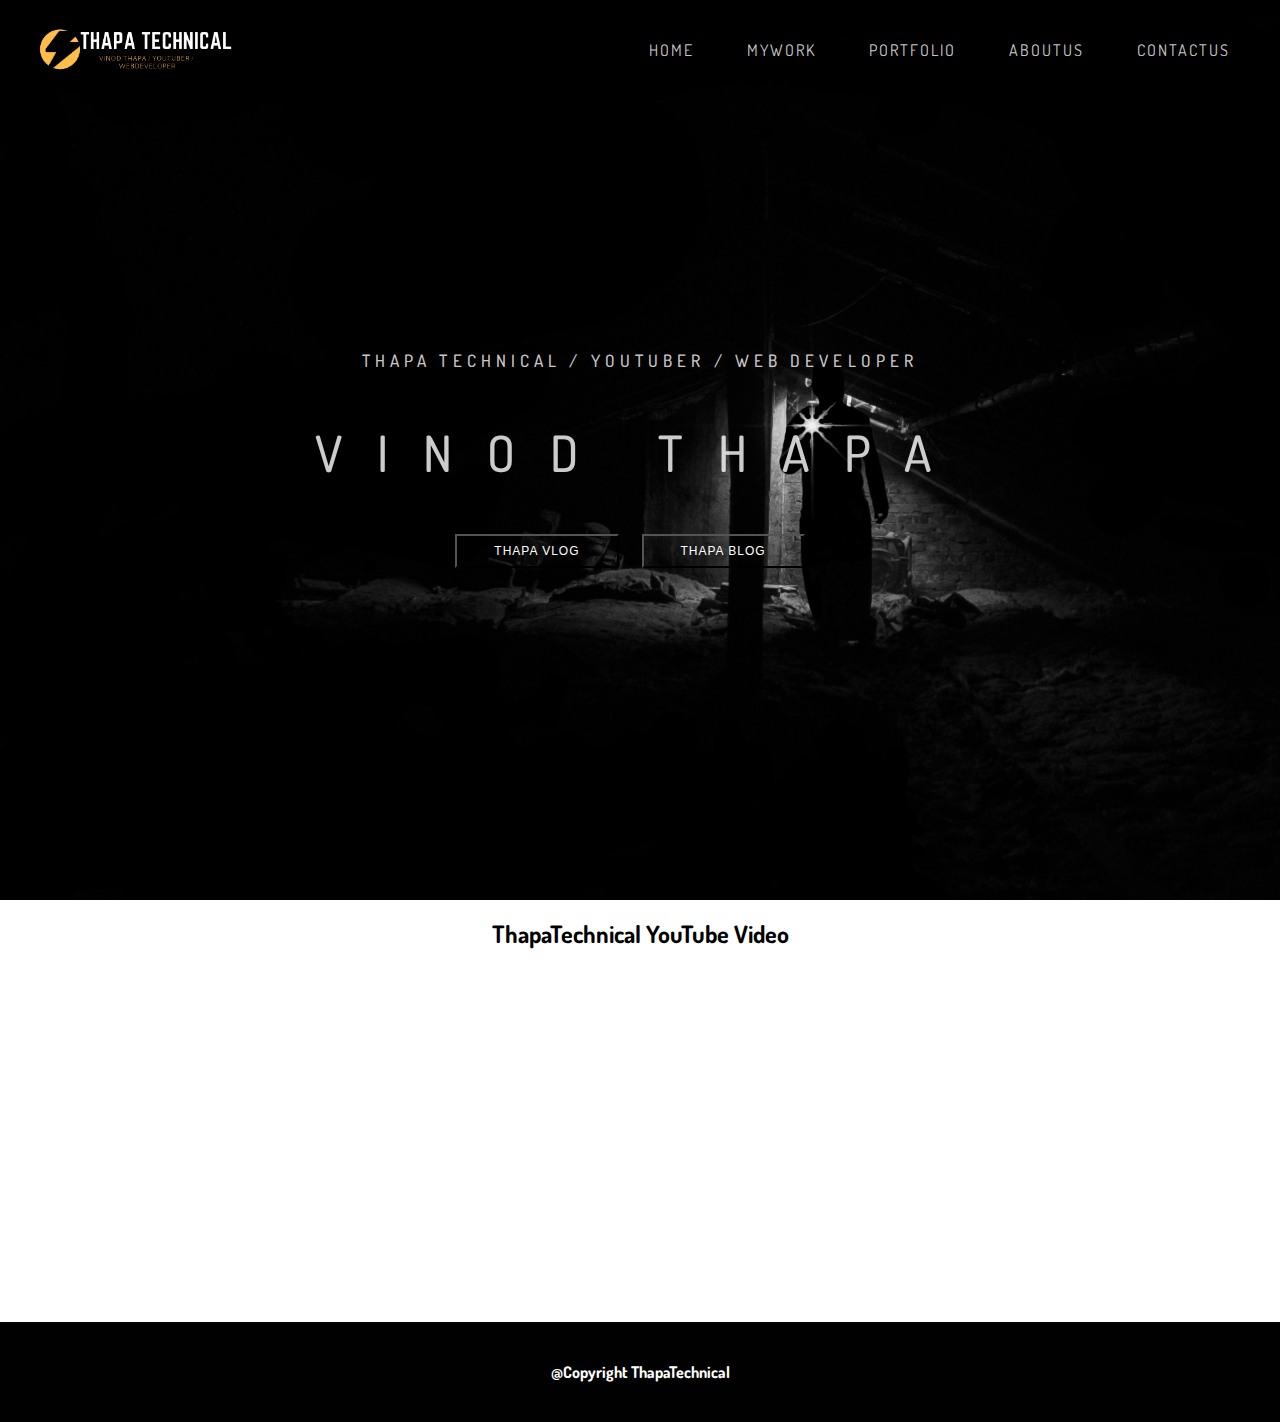
<file: loader/preloader/index.html>
<!DOCTYPE html>
<html>
<head>
	<title>ThapaTechnical</title>
	<link rel="stylesheet" type="text/css" href="style.css">
	<link href="https://fonts.googleapis.com/css?family=Dosis" rel="stylesheet">
</head>
<body onload="myFunction()">
<div id="loading"></div>
<header>
	
	<div class="header_menu">
		<div class="logo"> 
			<img src="thapalogo.png" alt="thapalogo"> 
		</div>
		<div class="menu_list">
			<ul>
				<li><a href="https://www.thapatechnical.com/" >home</a></li>
				<li><a href="https://www.facebook.com/">mywork</a> </li>
				<li><a href="#">portfolio</a></li>
				<li><a href="https://www.instagram.com/vinodthapa55/">aboutus</a></li>
				<li><a href="#">contactus</a></li>
			</ul>
		</div>
	</div>

	<div class="header_content">
		<h2>THAPA TECHNICAL / YOUTUBER / WEB DEVELOPER</h2>
		<h1>vinod thapa</h1>
		<button><a href="https://www.youtube.com/channel/UCwfaAHy4zQUb2APNOGXUCCA?view_as=subscriber">
			thapa vlog
		</a></button>

		<button><a href="https://www.thapatechnical.com/">
			thapa blog
		</a></button>
	</div>
</header>

<br>
	<div style="text-align: center">
		<h2 id="thapatext"  style="	font-family: 'Dosis', sans-serif;">ThapaTechnical YouTube Video</h2><br>
		<iframe width="560" height="315" src="https://www.youtube.com/embed/lYLlFCWexK0" frameborder="0" allow="autoplay; encrypted-media" allowfullscreen></iframe>
	</div>
	<br><br>
	<footer style="width: 100%;height: 100px; background-color: #010101;">
		<h4 style="color: white; font-family: 'Dosis', sans-serif; line-height: 100px; text-align: center"> @Copyright ThapaTechnical </h4>
	</footer>

<script>
		// $(document).ready(function(){
			// 	$('div#loading').removeAttr('id');
		// });
		var preloader = document.getElementById("loading");
		// window.addEventListener('load', function(){
		// 	preloader.style.display = 'none';
		// 	})

		function myFunction(){
			preloader.style.display = 'none';
		};
	</script>

</body>
</html>
</file>
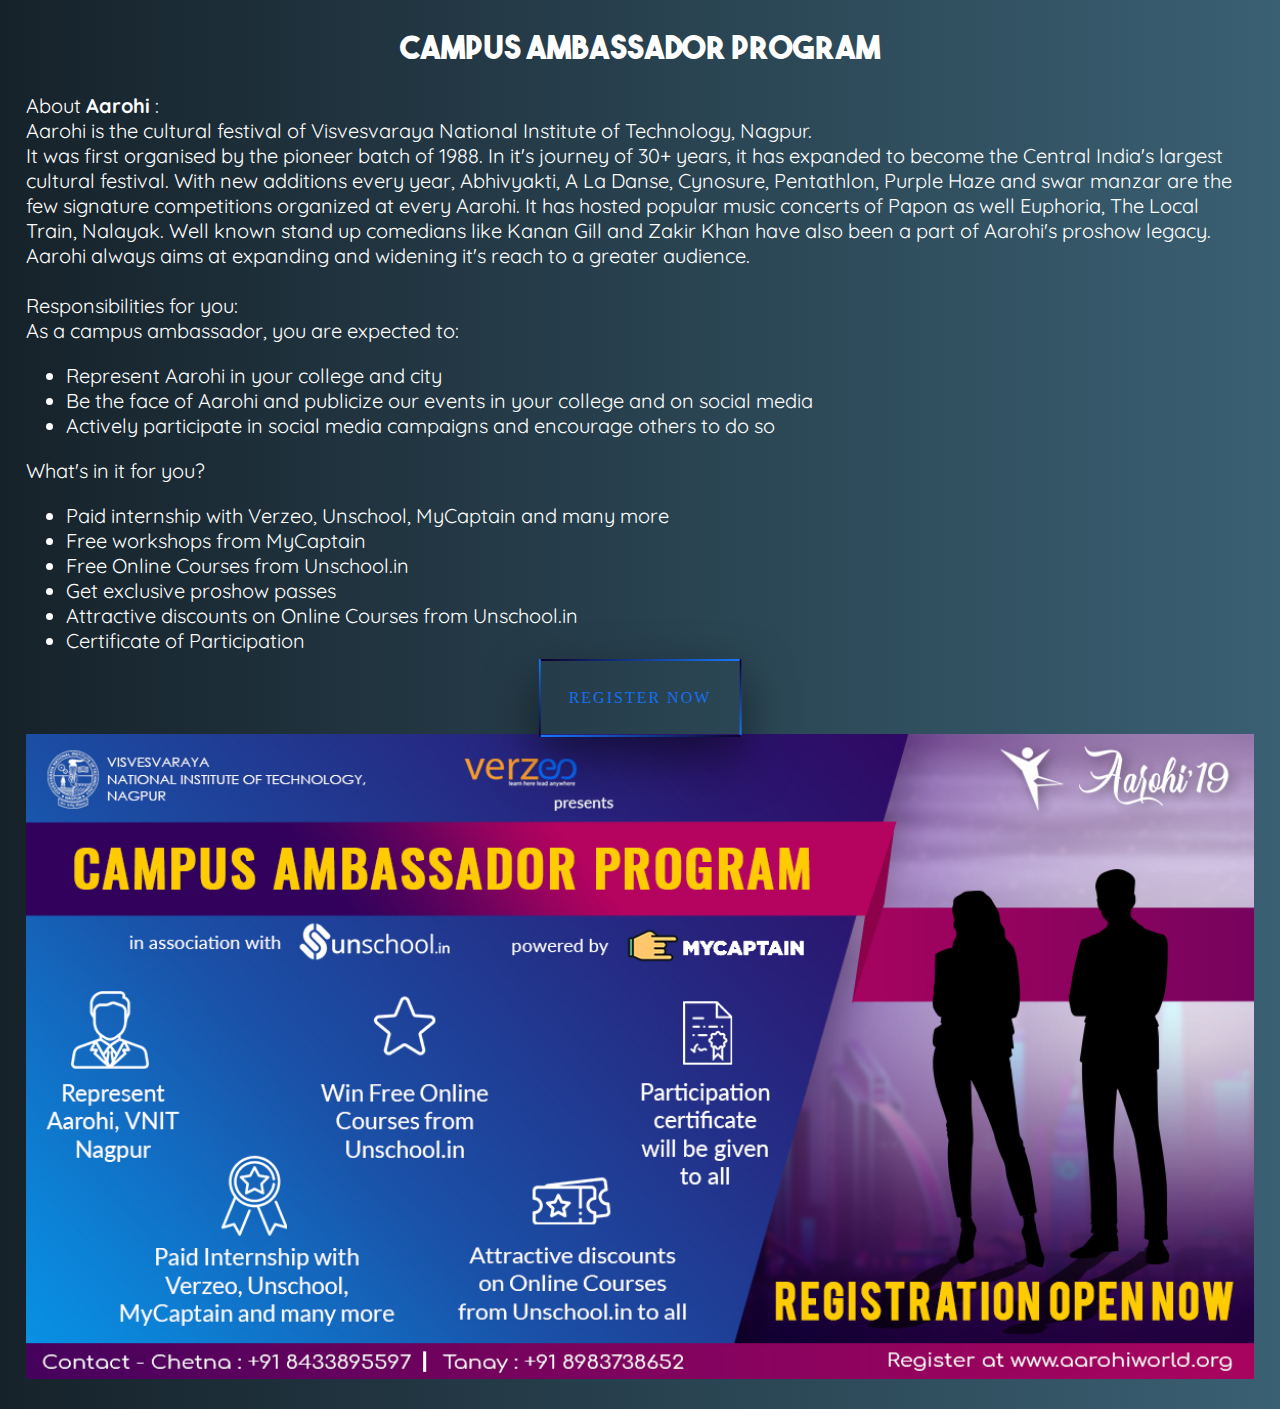
<file: CA.html>
<!DOCTYPE html>
<html>
<head>
  <link rel="icon" href="fimg/hobo.png" type="image/x-icon">
<!--   <meta name="viewport" content="width= device-width, initial-scale=1">
 -->  <link href="https://fonts.googleapis.com/css?family=Quicksand&display=swap" rel="stylesheet">
  <title>Aarohi Campus Ambassador</title>



  <style type="text/css">
  body {
      background-color: #16222a; /* fallback for old browsers */
  background: -webkit-linear-gradient(to right, #16222a, #3a6073); /* Chrome 10-25, Safari 5.1-6 */
  background: linear-gradient(to right, #16222a, #3a6073); /* W3C, IE 10+/ Edge, Firefox 16+, Chrome 26+, Opera 12+, Safari 7+ */
margin: 2%;

  }

@media only screen and (max-width: 700px){

  a{
position: relative;
/*top: 112%;*/
left: 18%;
transform: translate(-50%,-50%);
color:#1670f0;
padding:30px;
letter-spacing:2px;
text-transform:uppercase;
text-decoration:none;
box-shadow:0 20px 50px rgba(0,0,0,.5);
overflow:hidden;
}
a:before
{
content: '';
position: absolute;
top: 2px;
left: 2px;
bottom: 2px;
width: 50%;
/*background: rgba(255,255,255,0.05);
*/}
a span:nth-child(1)
{
position: absolute;
top: 0;
left: 0;
width: 100%;
height: 2px;
background: linear-gradient(to right,#0c002b,#1779ff);
animation: animate1 2s linear infinite;
}
@keyframes animate1
{
 0%
 {
   transform:translateX(-100%);
 
 }
 100%
 {
   transform:translateX(100%);
 
 }
}
a span:nth-child(2)
{
position: absolute;
top: 0;
right: 0;
width: 2px;
height: 100%;
background: linear-gradient(to bottom,#0c002b,#1779ff);
animation: animate2 2s linear infinite;
animation-delay: 1s;
}
@keyframes animate2 
{
 0%
 {
   transform:translateY(-100%);
 
 }
 100%
 {
   transform:translateY(100%);
 
 }
}
a span:nth-child(3)
{
position: absolute;
bottom: 0;
left: 0;
width: 100%;
height: 2px;
background: linear-gradient(to left,#0c002b,#1779ff);
animation: animate3 2s linear infinite;
}
@keyframes animate3
{
 0%
 {
   transform:translateX(100%);
 
 }
 100%
 {
   transform:translateX(-100%);
 
 }
}
a span:nth-child(4)
{
position: absolute;
top: 0;
left: 0;
width: 2px;
height: 100%;
background: linear-gradient(to top,#0c002b,#1779ff);
animation: animate4 2s linear infinite;
animation-delay: 1s;
}
@keyframes animate4 
{
 0%
 {
   transform:translateY(100%);
 
 }
 100%
 {
   transform:translateY(-100%);
 
 }
}
}



 @font-face {font-family: 'theboldfont';src: url(font/theboldfont.ttf);}


 @media only screen and (min-width: 700px){
  a{
  position: absolute;
  /*top: 112%;*/
  left: 50%;
  transform: translate(-50%,-50%);
  color:#1670f0;
  padding:30px;
  letter-spacing:2px;
  text-transform:uppercase;
  text-decoration:none;
  box-shadow:0 20px 50px rgba(0,0,0,.5);
  overflow:hidden;
  }
a:before
{
content: '';
position: absolute;
top: 2px;
left: 2px;
bottom: 2px;
width: 50%;
/*background: rgba(255,255,255,0.05);
*/}
a span:nth-child(1)
{
position: absolute;
top: 0;
left: 0;
width: 100%;
height: 2px;
background: linear-gradient(to right,#0c002b,#1779ff);
animation: animate1 2s linear infinite;
}
@keyframes animate1
{
 0%
 {
   transform:translateX(-100%);
 
 }
 100%
 {
   transform:translateX(100%);
 
 }
}
a span:nth-child(2)
{
position: absolute;
top: 0;
right: 0;
width: 2px;
height: 100%;
background: linear-gradient(to bottom,#0c002b,#1779ff);
animation: animate2 2s linear infinite;
animation-delay: 1s;
}
@keyframes animate2 
{
 0%
 {
   transform:translateY(-100%);
 
 }
 100%
 {
   transform:translateY(100%);
 
 }
}
a span:nth-child(3)
{
position: absolute;
bottom: 0;
left: 0;
width: 100%;
height: 2px;
background: linear-gradient(to left,#0c002b,#1779ff);
animation: animate3 2s linear infinite;
}
@keyframes animate3
{
 0%
 {
   transform:translateX(100%);
 
 }
 100%
 {
   transform:translateX(-100%);
 
 }
}
a span:nth-child(4)
{
position: absolute;
top: 0;
left: 0;
width: 2px;
height: 100%;
background: linear-gradient(to top,#0c002b,#1779ff);
animation: animate4 2s linear infinite;
animation-delay: 1s;
}
@keyframes animate4 
{
 0%
 {
   transform:translateY(100%);
 
 }
 100%
 {
   transform:translateY(-100%);
 
 }
}

}

.section2 {
background-image: url(CA.jpg);
background-position: center;
background-size: contain;
background-repeat: no-repeat;

}






  </style>
</head>
<body>


<section class="section1">
<h2 style="text-align: center; font-family:theboldfont; color: white; font-size: 200%">Campus Ambassador Program</h2>
<p style="color: white; font-family: quicksand; font-size: 125%;">
About <b>Aarohi</b> :<br>
Aarohi is the cultural festival of Visvesvaraya National Institute of Technology, Nagpur. <br>
It was first organised by the pioneer batch of 1988. In it's journey of 30+ years, it has expanded
to become the Central India's largest cultural festival.
With new additions every year, Abhivyakti, A La Danse, Cynosure, Pentathlon, Purple Haze and swar manzar
are the few signature competitions organized at every Aarohi.  
It has hosted popular music concerts of Papon as well Euphoria, 
The Local Train, Nalayak.
Well known stand up comedians like Kanan Gill and Zakir Khan have also been a part of Aarohi's proshow legacy. 
Aarohi always aims at expanding and widening it's reach to a greater audience. <br><br>

Responsibilities for you:<br>
As a campus ambassador, you are expected to:
<ul style=" color: white; font-family: quicksand; font-size: 125%;">
<li>Represent Aarohi in your college and city</li>
<li>Be the face of Aarohi and publicize our events in your college and on social media</li>
<li>Actively participate in social media campaigns and encourage others to do so</li>
</ul>


</p>
<p style="color: white; font-family: quicksand; font-size: 125%;">
What's in it for you?
<ul style="color: white; font-family: quicksand; font-size: 125%;">
<li> Paid internship with Verzeo, Unschool, MyCaptain and many more</li>
<li>Free workshops from MyCaptain</li>
<li> Free Online Courses from Unschool.in</li>
<li> Get exclusive proshow passes</li>
<li> Attractive discounts on Online Courses from Unschool.in</li>
<li> Certificate of Participation</li><br>
</ul>

</p>



<!-- "https://forms.gle/xV82LEakTnE1Km7V7" --> 



</section>




<section >
&nbsp;&nbsp;&nbsp;&nbsp;&nbsp;&nbsp;&nbsp;&nbsp;&nbsp;&nbsp;&nbsp;&nbsp;&nbsp;&nbsp;&nbsp;&nbsp;&nbsp;&nbsp;&nbsp;&nbsp;&nbsp;
&nbsp;&nbsp;&nbsp;&nbsp;&nbsp;&nbsp;&nbsp;&nbsp;&nbsp;&nbsp;&nbsp;&nbsp;&nbsp;&nbsp;&nbsp;&nbsp;&nbsp;&nbsp;&nbsp;&nbsp;&nbsp;
&nbsp;&nbsp;&nbsp;&nbsp;&nbsp;&nbsp;&nbsp;&nbsp;&nbsp;&nbsp;&nbsp;&nbsp;&nbsp;&nbsp;&nbsp;&nbsp;&nbsp;&nbsp;&nbsp;&nbsp;&nbsp;
&nbsp;&nbsp;&nbsp;&nbsp;&nbsp;&nbsp;&nbsp;&nbsp;&nbsp;&nbsp;&nbsp;&nbsp;&nbsp;&nbsp;&nbsp;&nbsp;&nbsp;&nbsp;&nbsp;&nbsp;&nbsp;
&nbsp;&nbsp;&nbsp;&nbsp;&nbsp;&nbsp;&nbsp;&nbsp;&nbsp;&nbsp;&nbsp;&nbsp;&nbsp;&nbsp;&nbsp;&nbsp;&nbsp;&nbsp;&nbsp;&nbsp;&nbsp;
&nbsp;&nbsp;&nbsp;&nbsp;&nbsp;&nbsp;&nbsp;&nbsp;&nbsp;&nbsp;&nbsp;&nbsp;&nbsp;&nbsp;&nbsp;&nbsp;&nbsp;&nbsp;&nbsp;&nbsp;&nbsp;





<a href="https://forms.gle/xV82LEakTnE1Km7V7">
  <span></span>
  <span></span>
  <span></span>
  <span></span>
Register Now
</a>
&nbsp;&nbsp;&nbsp;&nbsp;&nbsp;&nbsp;&nbsp;&nbsp;&nbsp;&nbsp;&nbsp;&nbsp;&nbsp;&nbsp;&nbsp;&nbsp;&nbsp;&nbsp;&nbsp;&nbsp;&nbsp;
&nbsp;&nbsp;&nbsp;&nbsp;&nbsp;&nbsp;&nbsp;&nbsp;&nbsp;&nbsp;&nbsp;&nbsp;&nbsp;&nbsp;&nbsp;&nbsp;&nbsp;&nbsp;&nbsp;&nbsp;&nbsp;
&nbsp;&nbsp;&nbsp;&nbsp;&nbsp;&nbsp;&nbsp;&nbsp;&nbsp;&nbsp;&nbsp;&nbsp;&nbsp;&nbsp;&nbsp;&nbsp;&nbsp;&nbsp;&nbsp;&nbsp;&nbsp;
&nbsp;&nbsp;&nbsp;&nbsp;&nbsp;&nbsp;&nbsp;&nbsp;&nbsp;&nbsp;&nbsp;&nbsp;&nbsp;&nbsp;&nbsp;&nbsp;&nbsp;&nbsp;&nbsp;&nbsp;&nbsp;
&nbsp;&nbsp;&nbsp;&nbsp;&nbsp;&nbsp;&nbsp;&nbsp;&nbsp;&nbsp;&nbsp;&nbsp;&nbsp;&nbsp;&nbsp;&nbsp;&nbsp;&nbsp;&nbsp;&nbsp;&nbsp;
&nbsp;&nbsp;&nbsp;&nbsp;&nbsp;&nbsp;&nbsp;&nbsp;&nbsp;&nbsp;&nbsp;&nbsp;&nbsp;&nbsp;&nbsp;&nbsp;&nbsp;&nbsp;&nbsp;&nbsp;&nbsp;
&nbsp;&nbsp;&nbsp;&nbsp;&nbsp;&nbsp;&nbsp;&nbsp;&nbsp;&nbsp;&nbsp;&nbsp;&nbsp;&nbsp;&nbsp;&nbsp;&nbsp;&nbsp;&nbsp;&nbsp;&nbsp;
&nbsp;&nbsp;&nbsp;&nbsp;&nbsp;&nbsp;&nbsp;&nbsp;&nbsp;&nbsp;&nbsp;&nbsp;&nbsp;&nbsp;&nbsp;&nbsp;&nbsp;&nbsp;&nbsp;&nbsp;&nbsp;
&nbsp;&nbsp;&nbsp;&nbsp;&nbsp;&nbsp;&nbsp;&nbsp;&nbsp;&nbsp;&nbsp;&nbsp;&nbsp;&nbsp;&nbsp;&nbsp;&nbsp;&nbsp;&nbsp;&nbsp;&nbsp;

<img src="CA.jpg" width="100%" height="110%">
</section>
<section>
</section>
</body>
</html>
</file>
<file: loader/preloader/style.css>
*{
padding: 0;
margin: 0;
}

#loading{
	position: fixed;
	width: 100%;
	height: 100vh;
	background: #fff
	url('http://garudapr.in/wp-content/uploads/2017/12/loader.gif')
	 no-repeat center center;	
	z-index: 99999;
}

header{
width: 100%;
height: 100vh;
background-image: url('bg.jpg');
background-size: cover;
font-family: 'Dosis', sans-serif;
}
.header_menu{
width: 100%;
height: 100px;
display: flex;
flex-direction: row;
align-items: center;
/*	border:1px solid red;*/
}
.logo{
width: 20%;
text-align: center;
}
.logo img{
height: 300px;
}
.menu_list{
width: 80%;
text-align: right;
padding-right: 50px;
}
.menu_list li{
display: inline-block;
text-transform: uppercase;
list-style: none;
letter-spacing: 2px;
padding-left: 50px;
}
.menu_list li a{
color:rgba(255, 255, 255, .8);
text-decoration: none;
}
.menu_list li a:hover{
color:orange;
}
.header_content{
text-transform: uppercase;
width: 100%;
height: 200px;
position: absolute;
top: 50%;
left: 50%;
color:rgba(255, 255, 255, .8);
transform: translate(-50%, -50%);
text-align: center;
/*	border:1px solid red;*/
}
.header_content h2{
margin-bottom: 50px;
font-size: 17px;
font-weight: 500;
letter-spacing: 0.3em;
}
.header_content h1{
margin-bottom: 50px;
font-size: 50px;
font-weight: 500;
letter-spacing: 0.7em;
}
.header_content button{
height: auto;
padding:8px 37px;
color:#fff;
font-size: 12px;
background-color: transparent;
margin-right: 20px;
}
.header_content button a{
text-transform: uppercase;
text-decoration: none;
color: white;
letter-spacing: 1px;
}
.header_content button:hover{
background-color: orange;
border:1px solid white;
}
</file>
